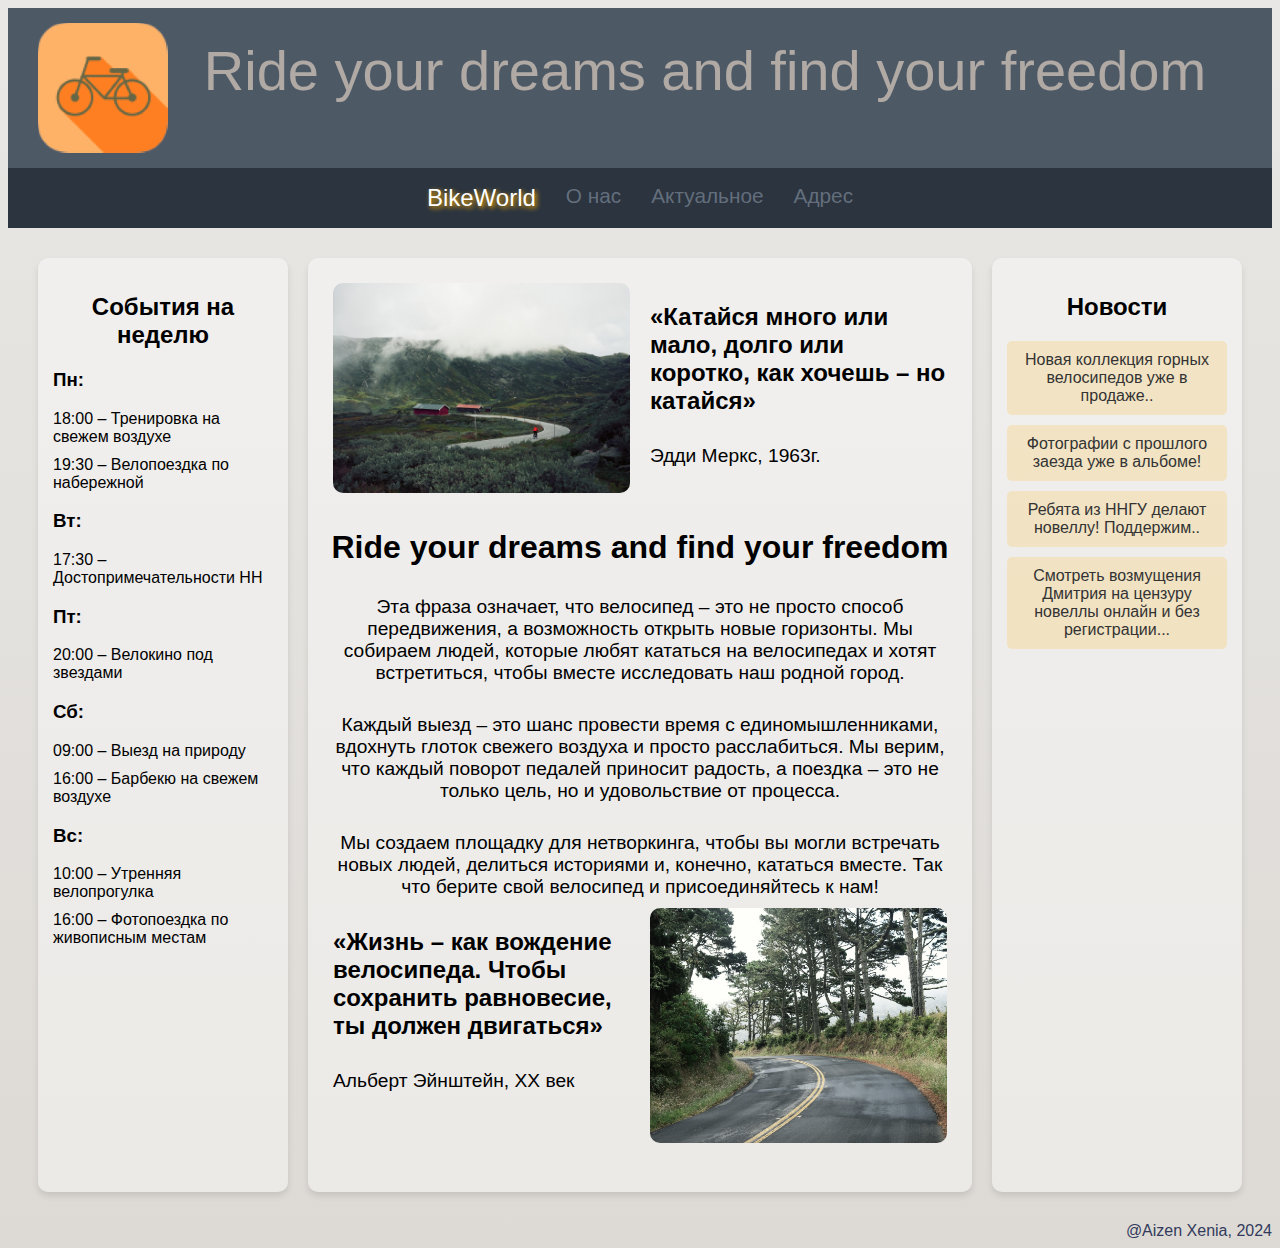
<file: index.html>
<!DOCTYPE html>
<html lang="ru">
    <head>
        <meta charset="UTF-8">
        <meta name="viewport" content="width=device-width, initial-scale=1.0">
        <title>BikeWorld</title>
        <link rel="stylesheet" href="css/style.css">
        <link rel="stylesheet" href="css/media.css">
    </head>
    <body>
        <div class="header">
            <div class="logo">
                <img src="img/logo.png" alt="логотип">
            </div>
            <div class="welcome">Ride your dreams and find your freedom</div>
        </div>
        <div class="menu">
            <nav>
                <ul>
                    <li>
                        <li><a class="index" href="index.html" style="text-shadow: 2px 2px 5px #ffae00;">BikeWorld</a></li>
                        <li><a href="about.html">О нас</a></li>
                        <li><a href="activities.html">Актуальное</a></li>
                        <li><a href="adress.html">Адрес</a></li>
                </ul>
            </nav>
        </div>                
        <div class="container">
            <div class="events">
                <div class="text-center">
                    <h2>События на неделю</h2>
                </div>
                <h3>Пн:</h3>
                <ul>
                    <li>18:00 – Тренировка на свежем воздухе</li>
                    <li>19:30 – Велопоездка по набережной</li>
                </ul>
                <h3>Вт:</h3>
                <ul>
                    <li>17:30 – Достопримечательности НН</li>
                </ul>
                <h3>Пт:</h3>
                <ul>
                    <li>20:00 – Велокино под звездами</li>
                </ul>
                <h3>Сб:</h3>
                <ul>
                    <li>09:00 – Выезд на природу</li>
                    <li>16:00 – Барбекю на свежем воздухе</li>
                </ul>
                <h3>Вс:</h3>
                <ul>
                    <li>10:00 – Утренняя велопрогулка</li>
                    <li>16:00 – Фотопоездка по живописным местам</li>
                </ul>
            </div>            
            <div class="content">
                <div class="row">
                    <div class="column left">
                        <img src="img/quote_img.jpg" alt="">
                    </div>
                    <div class="column right">
                        <h2>«Катайся много или мало, долго или коротко, как хочешь – но катайся»</h2>
                        <p>Эдди Меркс, 1963г.</p>
                    </div>
                </div>

                <div class="text-center">
                    <h1>Ride your dreams and find your freedom</h1>
                    <p>Эта фраза означает, что велосипед – это не просто способ передвижения, а возможность открыть новые горизонты. Мы собираем людей, которые любят кататься на велосипедах и хотят встретиться, чтобы вместе исследовать наш родной город.</p>
                    <p>Каждый выезд – это шанс провести время с единомышленниками, вдохнуть глоток свежего воздуха и просто расслабиться. Мы верим, что каждый поворот педалей приносит радость, а поездка – это не только цель, но и удовольствие от процесса.</p>
                    <p>Мы создаем площадку для нетворкинга, чтобы вы могли встречать новых людей, делиться историями и, конечно, кататься вместе. Так что берите свой велосипед и присоединяйтесь к нам!</p>
                </div>

                <div class="row">
                    <div class="column left">
                        <h2>«Жизнь – как вождение велосипеда. Чтобы сохранить равновесие, ты должен двигаться»</h2>
                        <p>Альберт Эйнштейн, XX век</p>
                    </div>
                    <div class="column right">
                        <img src="img/training.jpg" alt="">
                    </div>
                </div>
            </div>
            <div class="news">
                <div class="text-center">
                    <h2>Новости</h2>
                </div>
                <ul>
                    <li><a href="#" class="news-button">Новая коллекция горных велосипедов уже в продаже..</a></li>
                    <li><a href="#" class="news-button">Фотографии с прошлого заезда уже в альбоме!</a></li>
                    <li><a href="#" class="news-button">Ребята из ННГУ делают новеллу! Поддержим..</a></li>
                    <li><a href="https://www.youtube.com/results?search_query=cat+agressive+meow" class="news-button" target="_blank">Смотреть возмущения Дмитрия на цензуру новеллы онлайн и без регистрации...</a></li>
                </ul>
            </div>            
        </div>
        <footer>@Aizen Xenia, 2024</footer>
    </body>
</html>
</file>
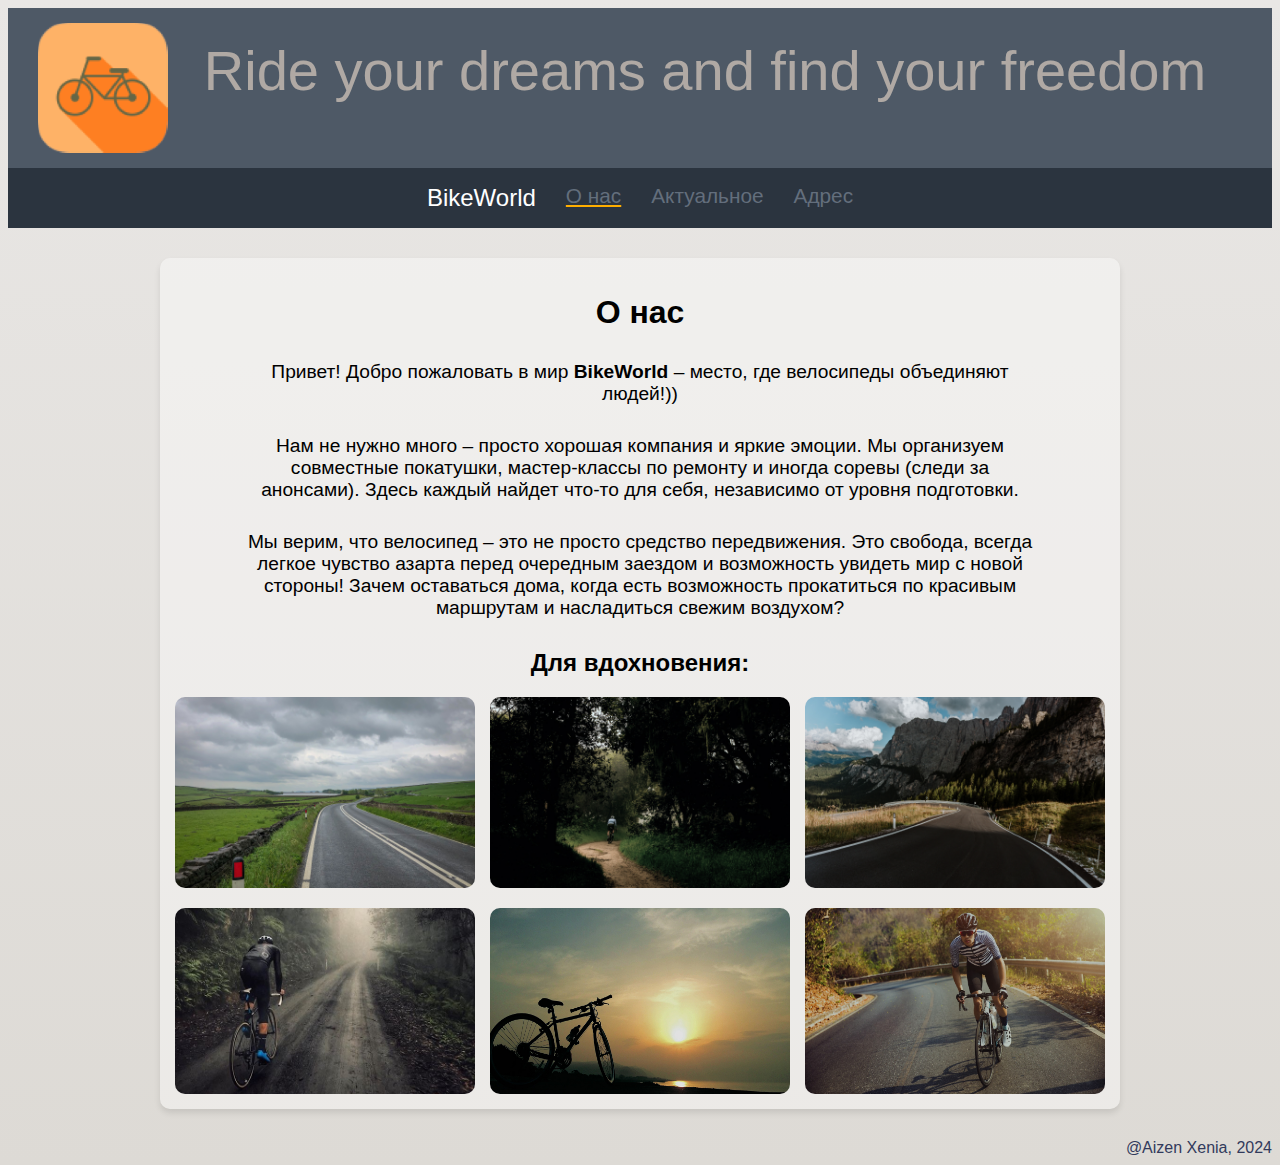
<file: about.html>
<!DOCTYPE html>
<html lang="ru">
    <head>
        <meta charset="UTF-8">
        <meta name="viewport" content="width=device-width, initial-scale=1.0">
        <title>Мы</title>
        <link rel="stylesheet" href="css/about.css">
        <link rel="stylesheet" href="css/media.css">
    </head>
    <body>
        <div class="header">
            <div class="logo">
                <img src="img/logo.png" alt="логотип">
            </div>
            <div class="welcome">Ride your dreams and find your freedom</div>
        </div>
        <div class="menu">
            <nav>
                <ul>
                    <li>
                        <li><a class="index" href="index.html">BikeWorld</a></li>
                        <li><a href="about.html" style="text-decoration: underline; text-decoration-color: #ffae00;">О нас</a></li>
                        <li><a href="activities.html">Актуальное</a></li>
                        <li><a href="adress.html" >Адрес</a></li>
                </ul>
            </nav>
        </div>               
        <div class="container">
            <div class="content">
                <h1>О нас</h1>
                <p>Привет! Добро пожаловать в мир <strong>BikeWorld</strong> – место, где велосипеды объединяют людей!))</p>
                <p>Нам не нужно много – просто хорошая компания и яркие эмоции. Мы организуем совместные покатушки, мастер-классы по ремонту и иногда соревы (следи за анонсами). Здесь каждый найдет что-то для себя, независимо от уровня подготовки.</p>
                <p>Мы верим, что велосипед – это не просто средство передвижения. Это свобода, всегда легкое чувство азарта перед очередным заездом и возможность увидеть мир с новой стороны! Зачем оставаться дома, когда есть возможность прокатиться по красивым маршрутам и насладиться свежим воздухом?</p>
                <div class="photo-gallery">
                    <h2>Для вдохновения:</h2>
                    <div class="photos">
                        <img src="img/tt.jpg" alt="">
                        <img src="img/grevel.jpg" alt="">
                        <img src="img/highaway.jpg" alt="">
                    </div>
                    <div class="photos">
                        <img src="img/man.jpg" alt="">
                        <img src="img/sun.jpg" alt="">
                        <img src="img/jj.jpg" alt="">
                    </div>
                </div>
            </div>          
        </div>
        <footer>@Aizen Xenia, 2024</footer>
    </body>
</html>
</file>
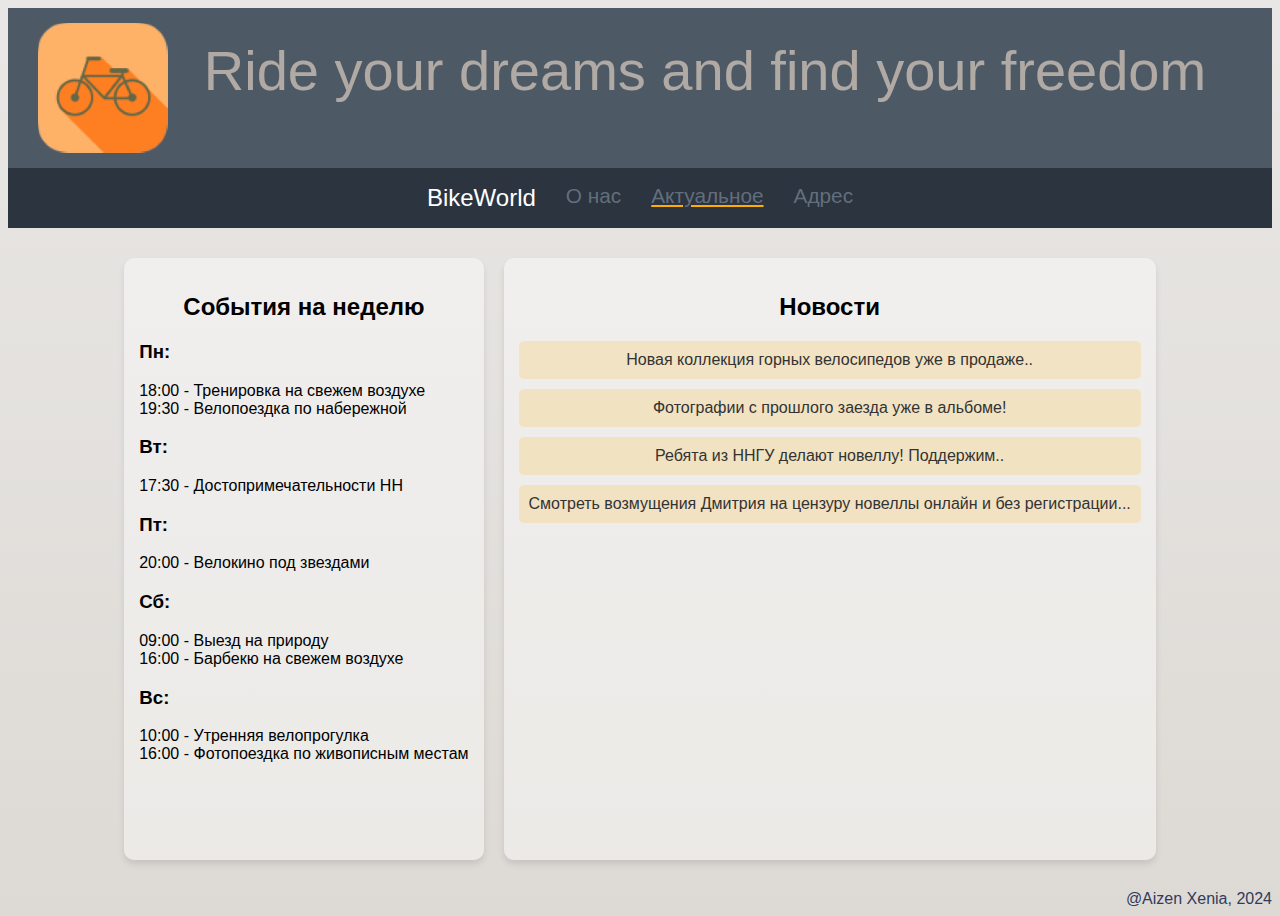
<file: activities.html>
<!DOCTYPE html>
<html lang="ru">
    <head>
        <meta charset="UTF-8">
        <meta name="viewport" content="width=device-width, initial-scale=1.0">
        <title>Актуальное</title>
        <link rel="stylesheet" href="css/activities.css">
        <link rel="stylesheet" href="css/media.css">
    </head>
    <body>
        <div class="header">
            <div class="logo">
                <img src="img/logo.png" alt="логотип">
            </div>
            <div class="welcome">Ride your dreams and find your freedom</div>
        </div>
        <div class="menu">
            <nav>
                <ul>
                    <li>
                        <li><a class="index" href="index.html">BikeWorld</a></li>
                        <li><a href="about.html">О нас</a></li>
                        <li><a href="activities.html" style="text-decoration: underline; text-decoration-color: #ffae00;">Актуальное</a></li>
                        <li><a href="adress.html">Адрес</a></li>
                </ul>
            </nav>
        </div>
        <div class="container">
            <div class="events">
                <div class="text-center">
                    <h2>События на неделю</h2>
                </div>
                <h3>Пн:</h3>
                <ul>
                    <li>18:00 - Тренировка на свежем воздухе</li>
                    <li>19:30 - Велопоездка по набережной</li>
                </ul>
                <h3>Вт:</h3>
                <ul>
                    <li>17:30 - Достопримечательности НН</li>
                </ul>
                <h3>Пт:</h3>
                <ul>
                    <li>20:00 - Велокино под звездами</li>
                </ul>
                <h3>Сб:</h3>
                <ul>
                    <li>09:00 - Выезд на природу</li>
                    <li>16:00 - Барбекю на свежем воздухе</li>
                </ul>
                <h3>Вс:</h3>
                <ul>
                    <li>10:00 - Утренняя велопрогулка</li>
                    <li>16:00 - Фотопоездка по живописным местам</li>
                </ul>
            </div>
            <div class="news">
                <div class="text-center">
                    <h2>Новости</h2>
                </div>
                <ul>
                    <li><a href="#" class="news-button">Новая коллекция горных велосипедов уже в продаже..</a></li>
                    <li><a href="#" class="news-button">Фотографии с прошлого заезда уже в альбоме!</a></li>
                    <li><a href="#" class="news-button">Ребята из ННГУ делают новеллу! Поддержим..</a></li>
                    <li><a href="https://www.youtube.com/results?search_query=cat+agressive+meow" class="news-button" target="_blank">Смотреть возмущения Дмитрия на цензуру новеллы онлайн и без регистрации...</a></li>
                </ul>
            </div>
        </div>
        <footer>@Aizen Xenia, 2024</footer>
    </body>
</html>
</file>
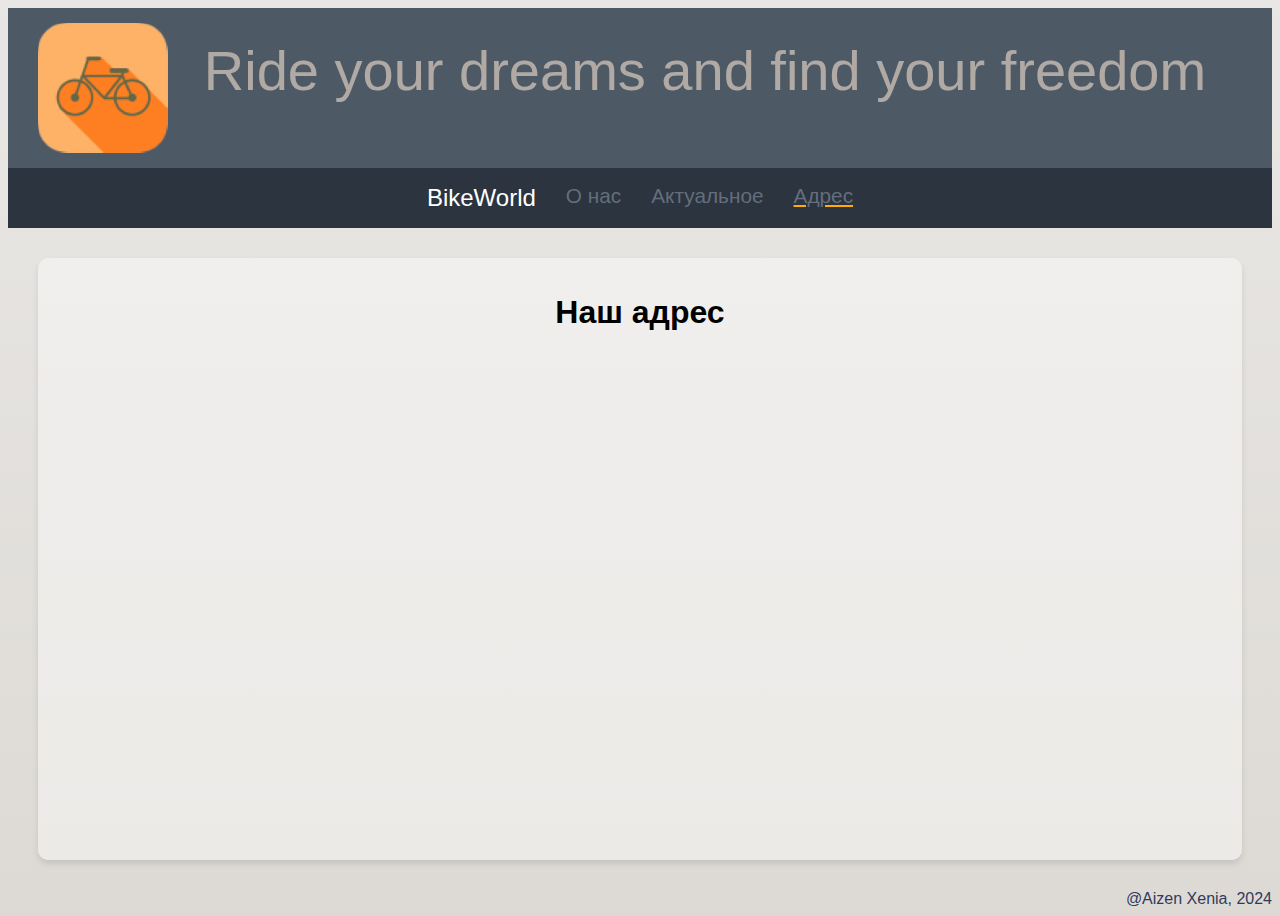
<file: adress.html>
<!DOCTYPE html>
<html lang="ru">
    <head>
        <meta charset="UTF-8">
        <meta name="viewport" content="width=device-width, initial-scale=1.0">
        <title>Адрес</title>
        <link rel="stylesheet" href="css/style.css">
        <link rel="stylesheet" href="css/media.css">
    </head>
    <body>
        <div class="header">
            <div class="logo">
                <img src="img/logo.png" alt="логотип">
            </div>
            <div class="welcome">Ride your dreams and find your freedom</div>
        </div>
        <div class="menu">
            <nav>
                <ul>
                    <li>
                        <li><a class="index" href="index.html">BikeWorld</a></li>
                        <li><a href="about.html" >О нас</a></li>
                        <li><a href="activities.html">Актуальное</a></li>
                        <li><a href="adress.html" style="text-decoration: underline; text-decoration-color: #ffae00;">Адрес</a></li>
                </ul>
            </nav>
        </div>              
        <div class="container">
            <div class="content">
                <div class="text-center">
                    <h1>Наш адрес</h1>
                </div>
                <div class="map">
                    <iframe src="https://yandex.ru/map-widget/v1/?um=constructor%3A0c1b0aa61e4f65c9e68d6fdfc7d965a881f32db38f3d378ed3dcecb437f2fe3f&amp;source=constructor&pt=43.979895,56.309425" style="width: 100%; height: 400px;" frameborder="0"></iframe>
                </div>
            </div>          
        </div>
        <footer>@Aizen Xenia, 2024</footer>
    </body>
</html>
</file>
<file: css/style.css>
body {
    background: linear-gradient(#e9e7e5, #dddad5); 
    display: flex;
    flex-direction: column;
    min-height: 100vh;
    font-family: Arial, sans-serif;
}

.header {
    display: flex;
    height: 100px; 
    background-color: rgb(78, 89, 102);
    padding: 30px;
}

.logo {
    display: flex;
    justify-content: center;
    align-items: center;
}

.logo img {
    max-width: 300px;
}

.welcome {
    color: #e6d7c7a4;
    font-size: 3.5rem;
    display: flex;
    justify-content: space-around;
    width: 100%; 
}

.menu {
    height: 60px; 
    background-color: rgb(43, 52, 63);
    display: flex; 
    justify-content: center;
}

.menu nav ul {
    display: flex;
    justify-content: space-around;
    width: 100%;
    padding: 0;
    list-style: none;
}

.menu nav ul li {
    flex-grow: 1; 
    text-align: center; 
}

.menu nav ul li a {
    color: rgb(99, 110, 124);
    text-decoration: none;
    font-size: 1.3rem;
    padding: 10px 15px;
    transition: color 0.3s ease;
}

.menu nav ul li a:hover {
    color: #ffae00;
}

.menu nav ul li a.index {
    color: #ffffff; 
    font-size: 1.5rem; 
}

.container {
    display: flex;
    flex-grow: 1;
    padding: 20px;
}

.events, .news, .content {
    background-color: rgba(255, 255, 255, 0.418);
    padding: 15px;
    margin: 10px;
    box-shadow: 0 4px 6px rgba(0, 0, 0, 0.1);
    border-radius: 10px;
}

.events, .news {
    flex: 0.7;
    max-width: 220px;
}

.events ul, .news ul {
    list-style: none;
    padding: 0;
}

.events li, .news li {
    margin-bottom: 10px;
    font-size: 16px;
}

.content {
    flex: 2; 
}

.map {
    margin-top: 20px;
    text-align: center;
}

.text-center {
    text-align: center;
}

p {
    font-size: 1.2rem;
    margin: 30px auto 0;
    max-width: 800px;
}

.row {
    display: flex;
    margin-bottom: 20px;
}

.column {
    flex: 0.7;
    padding: 10px;
}

.left img, .right img,
.bottom-photos img {
    width: 100%; 
    border-radius: 10px; 
}

.bottom-photos {
    display: flex;
    justify-content: space-between;
    margin-top: 20px;
}

.news {
    flex: 0.7;
}

.news-button {
    display: block; 
    background-color: #fdad002c; 
    color: #333; 
    padding: 10px; 
    text-align: center; 
    border-radius: 5px; 
    text-decoration: none; 
}

.news-button:hover {
    background-color: #ffb52a; 
}

footer {
    display: flex;
    color: rgb(50, 58, 92);
    font-size: 1rem;
    justify-content: right;
}
</file>
<file: css/media.css>
@media (max-width: 768px) {
    .logo, .menu {
        margin-bottom: 20px;
    }
    .welcome {
        font-size: 1.8rem; 
        margin-bottom: 20px;
        text-align: center; 
    }
    .menu nav ul li a {
        font-size: 1.1rem; 
        padding: 8px 10px;
    }
    .container {
        flex-direction: column; 
    }
    .content {
        order: 1; 
        padding: 20px;
    }
    .map iframe {
        height: 250px; 
    }
    .content h1 {
        font-size: 1.5rem; 
    }
    .content h2 {
        font-size: 0.9rem; 
    }
    .content p {
        font-size: 0.7rem; 
    }
    .content img {
        width: 100%; 
        height: auto;
        margin-bottom: 15px;
    }
    .events, .news {
        max-width: 100%;
        order: 2; 
        margin-top: 20px;
    }
    .photos {
        display: block; 
    }
    .photos img {
        margin-bottom: 15px;
    }
}
</file>
<file: css/about.css>
body {
    background: linear-gradient(#e9e7e5, #dddad5); 
    display: flex;
    flex-direction: column;
    min-height: 100vh;
    font-family: Arial, sans-serif;
}

.header {
    display: flex;
    height: 100px; 
    background-color: rgb(78, 89, 102);
    padding: 30px;
}

.logo {
    display: flex;
    justify-content: center;
    align-items: center;
}

.logo img {
    max-width: 300px;
}

.welcome {
    color: #e6d7c7a4;
    font-size: 3.5rem;
    display: flex;
    justify-content: space-around;
    width: 100%; 
}

.menu {
    height: 60px; 
    background-color: rgb(43, 52, 63);
    display: flex; 
    justify-content: center;
}

.menu nav ul {
    display: flex;
    justify-content: space-around;
    width: 100%;
    padding: 0;
    list-style: none;
}

.menu nav ul li {
    flex-grow: 1; 
    text-align: center; 
}

.menu nav ul li a {
    color: rgb(99, 110, 124);
    text-decoration: none;
    font-size: 1.3rem;
    padding: 10px 15px;
    transition: color 0.3s ease;
}

.menu nav ul li a:hover {
    color: #ffae00;
}

.menu nav ul li a.index {
    color: #ffffff; 
    font-size: 1.5rem; 
}

.container {
    display: flex;
    flex-grow: 1;
    justify-content: center;
    padding: 20px;
}

.content {
    background-color: rgba(255, 255, 255, 0.418);
    padding: 15px;
    margin: 10px;
    box-shadow: 0 4px 6px rgba(0, 0, 0, 0.1);
    border-radius: 10px;
    text-align: center; 
}

p {
    font-size: 1.2rem;
    margin: 30px auto 0;
    max-width: 800px;
}

.photo-gallery {
    margin-top: 30px; 
}

.photos {
    margin-top: 20px;
    display: flex; 
    justify-content: center; 
    gap: 15px; 
}

.photos img {
    width: 300px; 
    border-radius: 10px; 
}

footer {
    display: flex;
    color: rgb(50, 58, 92);
    font-size: 1rem;
    justify-content: right;
}
</file>
<file: css/activities.css>
body {
    background: linear-gradient(#e9e7e5, #dddad5); 
    display: flex;
    flex-direction: column;
    min-height: 100vh;
    font-family: Arial, sans-serif;
}

.header {
    display: flex;
    height: 100px; 
    background-color: rgb(78, 89, 102);
    padding: 30px;
}

.logo {
    display: flex;
    justify-content: center;
    align-items: center;
}

.logo img {
    max-width: 300px;
}

.welcome {
    color: #e6d7c7a4;
    font-size: 3.5rem;
    display: flex;
    justify-content: space-around;
    width: 100%; 
}

.menu {
    height: 60px; 
    background-color: rgb(43, 52, 63);
    display: flex; 
    justify-content: center;
}

.menu nav ul {
    display: flex;
    justify-content: space-around;
    width: 100%;
    padding: 0;
    list-style: none;
}

.menu nav ul li {
    flex-grow: 1; 
    text-align: center; 
}

.menu nav ul li a {
    color: rgb(99, 110, 124);
    text-decoration: none;
    font-size: 1.3rem;
    padding: 10px 15px;
    transition: color 0.3s ease;
}

.menu nav ul li a:hover {
    color: #ffae00;
}

.menu nav ul li a.index {
    color: #ffffff; 
    font-size: 1.5rem; 
}

.container {
    display: flex;
    flex-grow: 1;
    justify-content: center;
    padding: 20px;
}

.events, .news {
    background-color: rgba(255, 255, 255, 0.418);
    padding: 15px;
    margin: 10px;
    box-shadow: 0 4px 6px rgba(0, 0, 0, 0.1);
    border-radius: 10px;
}

.text-center {
    text-align: center;
}

ul {
    list-style-type: none; 
    padding: 0; 
}

.news-button {
    display: block; 
    background-color: #fdad002c; 
    color: #333; 
    padding: 10px; 
    text-align: center; 
    border-radius: 5px; 
    text-decoration: none; 
    margin-bottom: 10px;
}

.news-button:hover {
    background-color: #ffb52a; 
}

footer {
    display: flex;
    color: rgb(50, 58, 92);
    font-size: 1rem;
    justify-content: right;
}
</file>
